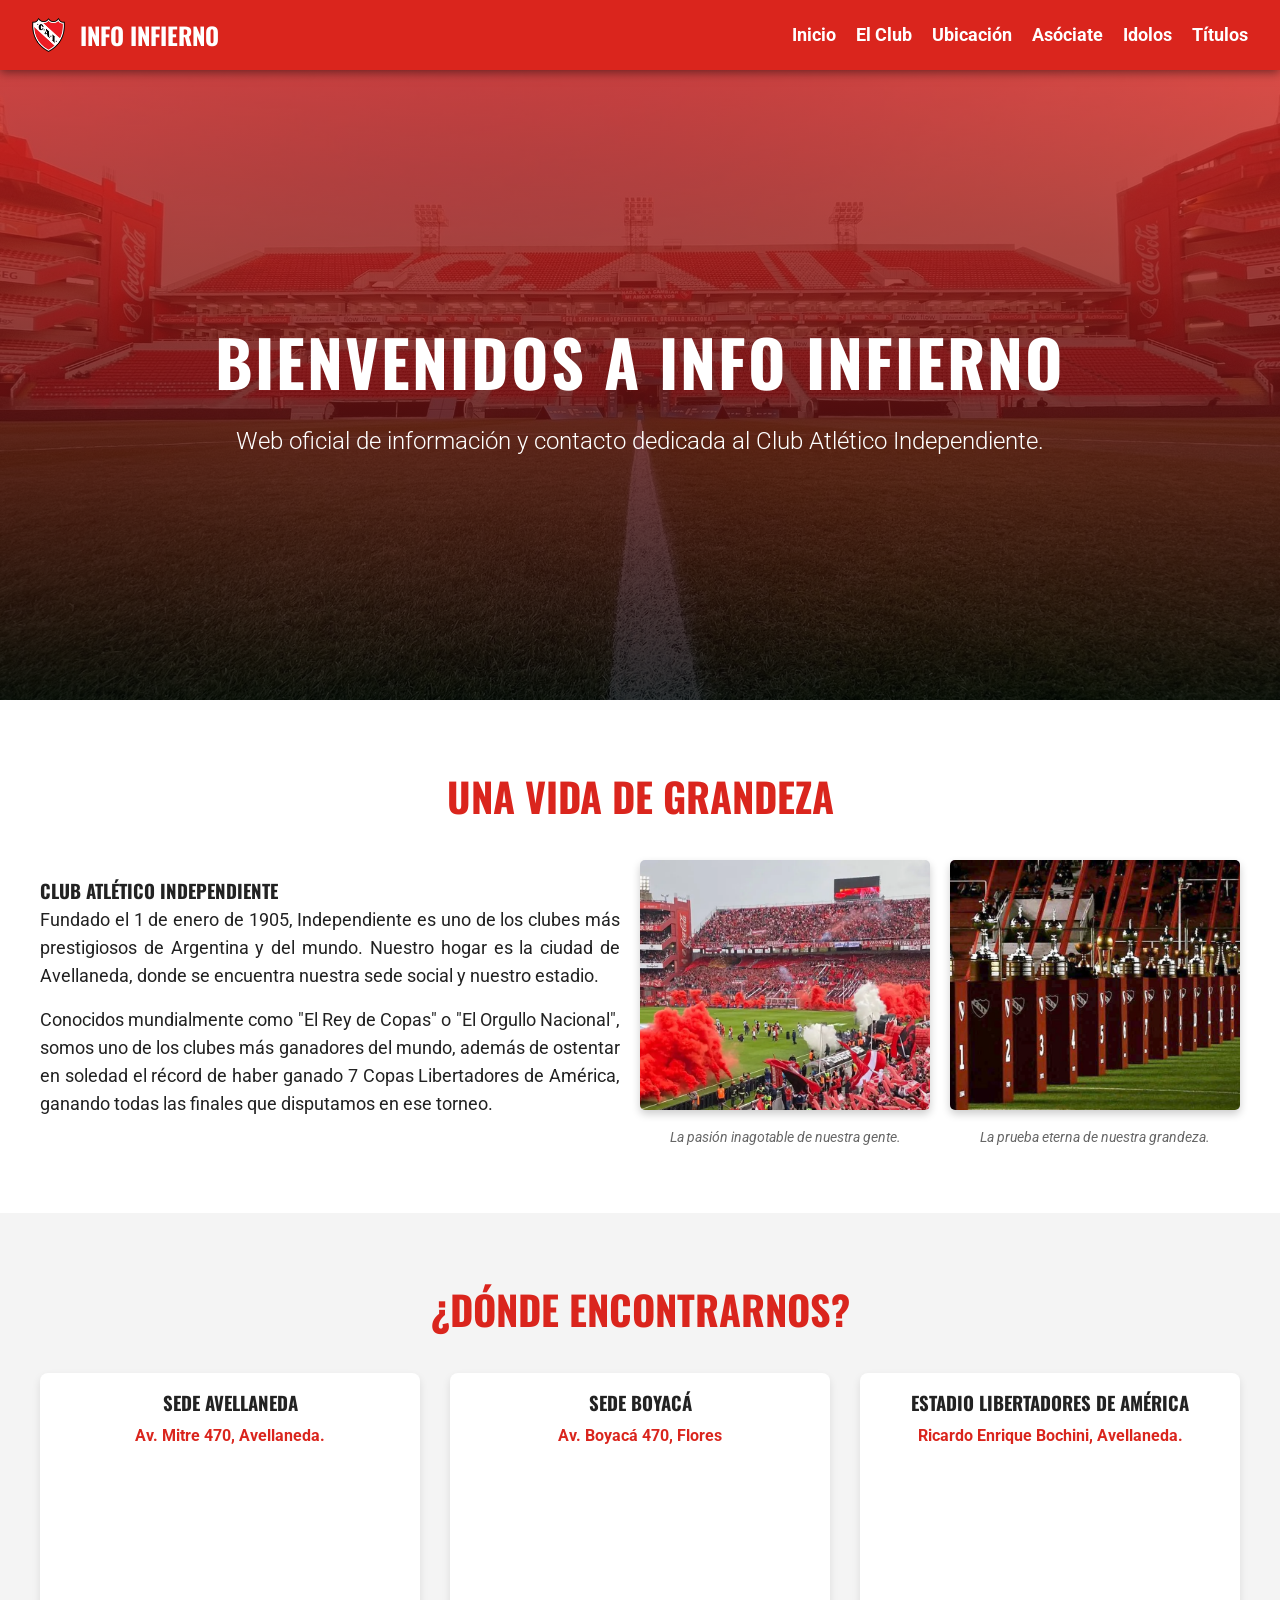
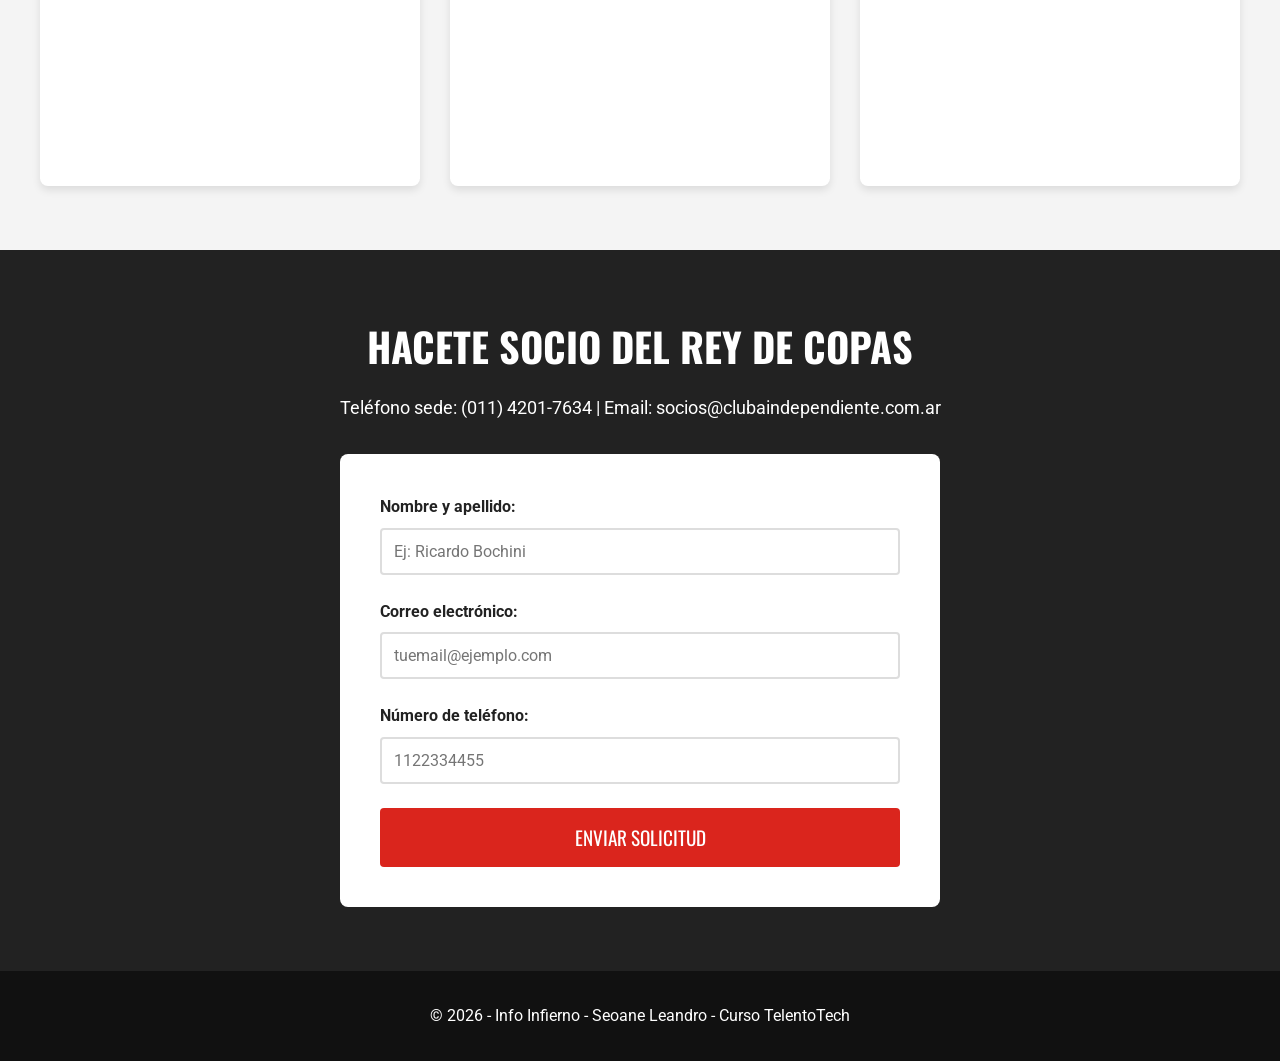
<file: index.html>
<!DOCTYPE html>
<html lang="es">

<head>
    <meta charset="UTF-8">
    <meta name="viewport" content="width=device-width, initial-scale=1.0">
    <link rel="icon" href="img/icon.png" type="image/png" />
    <title>INFO INFIERNO</title>

    <link
        href="https://fonts.googleapis.com/css2?family=Oswald:wght@400;700&family=Roboto:wght@300;400;700&display=swap"
        rel="stylesheet">

    <link rel="stylesheet" href="css/styles.css">
</head>

<body>

    <header>
        <div class="logo-container">
            <img src="img/icon.png" alt="escudo">
            <h2>Info Infierno</h2>
        </div>
        <nav>
            <ul>
                <li><a href="index.html">Inicio</a></li>
                <li><a href="#informacion">El Club</a></li>
                <li><a href="#ubicacion">Ubicación</a></li>
                <li><a href="#asociate">Asóciate</a></li>
                <li><a href="../InfoInfierno/pages/idolos.html">Idolos</a></li>
                <li><a href="../InfoInfierno/pages/titulos.html">Títulos</a></li>
            </ul>
        </nav>
    </header>

    <main>

        <section id="inicio" class="portada-seccion">
            <div class="portada-texto">
                <h1>Bienvenidos a Info Infierno</h1>
                <p>Web oficial de información y contacto dedicada al Club Atlético Independiente.</p>
            </div>
        </section>

        <section id="informacion" class="info-seccion">
            <h2>Una vida de grandeza</h2>
            <div class="grid-info">
                <div class="texto-club">
                    <h3>Club Atlético Independiente</h3>
                    <p>Fundado el 1 de enero de 1905, Independiente es uno de los clubes más prestigiosos de Argentina y
                        del mundo. Nuestro hogar es la ciudad de Avellaneda, donde se encuentra nuestra sede social y
                        nuestro estadio.</p>
                    <p>Conocidos mundialmente como "El Rey de Copas" o "El Orgullo Nacional", somos uno de los clubes
                        más ganadores del mundo, además de ostentar en soledad el récord de
                        haber ganado 7 Copas
                        Libertadores de América, ganando todas las finales que disputamos en ese torneo.</p>
                </div>

                <figure>
                    <img src="img/hinchada.webp" alt="Hinchada en el estadio">
                    <figcaption>La pasión inagotable de nuestra gente.</figcaption>
                </figure>

                <figure>
                    <img src="img/copas.jpg" alt="Copas">
                    <figcaption>La prueba eterna de nuestra grandeza.</figcaption>
                </figure>

            </div>
        </section>

        <section id="ubicacion" class="mapas-seccion">
            <h2>¿Dónde encontrarnos?</h2>
            <div class="flex-mapas">

                <div class="mapa-item">
                    <h3>Sede Avellaneda</h3>
                    <p>Av. Mitre 470, Avellaneda.</p>
                    <iframe
                        src="https://www.google.com/maps/embed?pb=!1m18!1m12!1m3!1d1640.8966475000557!2d-58.3688976722973!3d-34.65992283657621!2m3!1f0!2f0!3f0!3m2!1i1024!2i768!4f13.1!3m3!1m2!1s0x95a33353bb445bc7%3A0x98b912078e4097cb!2sAv.%20Bartolom%C3%A9%20Mitre%20470%2C%20B1870%20Avellaneda%2C%20Provincia%20de%20Buenos%20Aires!5e0!3m2!1ses-419!2sar!4v1791223641606!5m2!1ses-419!2sar"
                        width="100%" height="300" style="border:0;" allowfullscreen="" loading="lazy"
                        referrerpolicy="no-referrer-when-downgrade"></iframe>
                </div>

                <div class="mapa-item">
                    <h3>Sede Boyacá</h3>
                    <p>Av. Boyacá 470, Flores</p>
                    <iframe
                        src="
                        https://www.google.com/maps/embed?pb=!1m18!1m12!1m3!1d26264.220167676704!2d-58.465926621207416!3d-34.62874480973598!2m3!1f0!2f0!3f0!3m2!1i1024!2i768!4f13.1!3m3!1m2!1s0x95bcca204c702b5f%3A0x4e020ec386d434b5!2sSede%20Club%20Atl%C3%A9tico%20Independiente!5e0!3m2!1ses-419!2sar!4v1791224261275!5m2!1ses-419!2sar"
                        width="100%" height="300" style="border:0;" allowfullscreen="" loading="lazy"
                        referrerpolicy="no-referrer-when-downgrade"></iframe>
                </div>

                <div class="mapa-item">
                    <h3>Estadio Libertadores de América</h3>
                    <p>Ricardo Enrique Bochini, Avellaneda.</p>
                    <iframe
                        src="
                        https://www.google.com/maps/embed?pb=!1m18!1m12!1m3!1d3281.3849325026545!2d-58.37359072339597!3d-34.67023316101564!2m3!1f0!2f0!3f0!3m2!1i1024!2i768!4f13.1!3m3!1m2!1s0x95a3334b39d33bdd%3A0xdb9a534cc563fa7!2sEstadio%20Libertadores%20de%20Am%C3%A9rica%20-%20Ricardo%20Enrique%20Bochini!5e0!3m2!1ses-419!2sar!4v1791223793630!5m2!1ses-419!2sar"
                        width="100%" height="300" style="border:0;" allowfullscreen="" loading="lazy"
                        referrerpolicy="no-referrer-when-downgrade"></iframe>
                </div>

            </div>
        </section>

        <section id="asociate" class="contacto-seccion">
            <h2>Hacete socio del Rey de Copas</h2>
            <p class="contacto-info">Teléfono sede: (011) 4201-7634 | Email: socios@clubaindependiente.com.ar</p>

            <form action="https://formspree.io/f/meaeqwwr" method="POST" class="formulario">

                <div class="campo-form">
                    <label for="nombre">Nombre y apellido:</label>
                    <input type="text" id="nombre" name="nombre" required placeholder="Ej: Ricardo Bochini">
                </div>

                <div class="campo-form">
                    <label for="correo">Correo electrónico:</label>
                    <input type="email" id="correo" name="correo" required placeholder="tuemail@ejemplo.com">
                </div>

                <div class="campo-form">
                    <label for="telefono">Número de teléfono:</label>
                    <input type="tel" id="telefono" name="telefono" required placeholder="1122334455">
                </div>

                <button type="submit">Enviar Solicitud</button>
            </form>
        </section>

    </main>

    <footer>
        <p>&copy; 2026 - Info Infierno - Seoane Leandro - Curso TelentoTech</p>
    </footer>

</body>

</html>
</file>
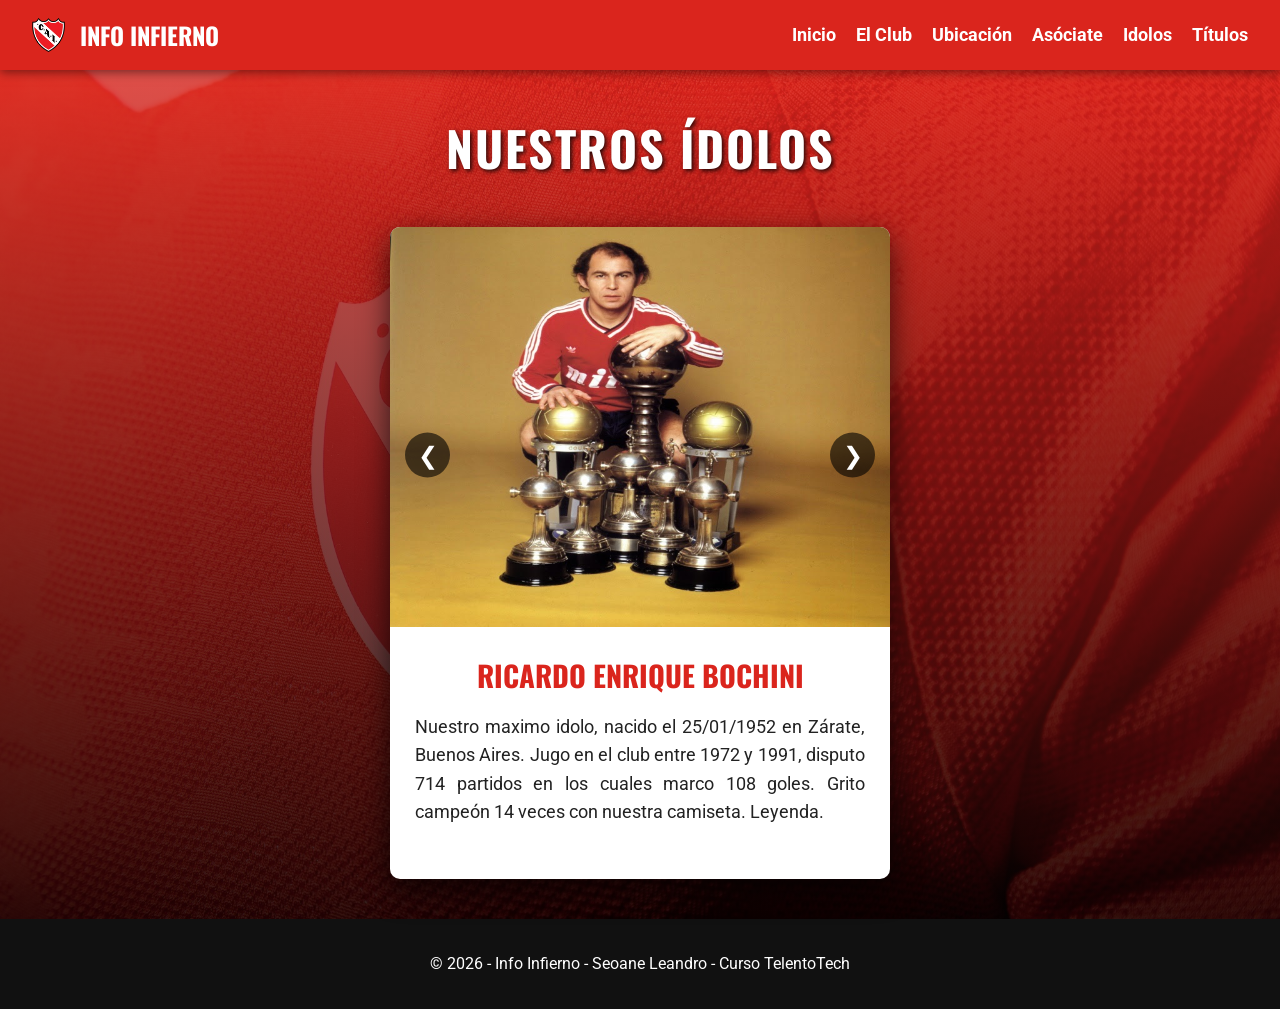
<file: pages/idolos.html>
<!DOCTYPE html>
<html lang="en">

<head>
    <meta charset="UTF-8">
    <meta name="viewport" content="width=device-width, initial-scale=1.0">
    <link rel="icon" href="../img/icon.png" type="image/png" />
    <title>INFO INFIERNO: IDOLOS </title>

    <link
        href="https://fonts.googleapis.com/css2?family=Oswald:wght@400;700&family=Roboto:wght@300;400;700&display=swap"
        rel="stylesheet">

    <link rel="stylesheet" href="../css/styles.css">
</head>

<body>

    <header>
        <div class="logo-container">
            <img src="../img/icon.png" alt="escudo">
            <h2>Info Infierno</h2>
        </div>
        <nav>
            <ul>
                <li><a href="../index.html">Inicio</a></li>
                <li><a href="../index.html#informacion">El Club</a></li>
                <li><a href="../index.html#ubicacion">Ubicación</a></li>
                <li><a href="../index.html#asociate">Asóciate</a></li>
                <li><a href="idolos.html">Idolos</a></li>
                <li><a href="titulos.html">Títulos</a></li>
            </ul>
        </nav>
    </header>

    <main>
        <section class="idolos-seccion">
            <h2>Nuestros Ídolos</h2>

            <div class="carousel">
                <input type="radio" name="slider" id="item-1" checked>
                <input type="radio" name="slider" id="item-2">
                <input type="radio" name="slider" id="item-3">
                <input type="radio" name="slider" id="item-4">
                <input type="radio" name="slider" id="item-5">
                <input type="radio" name="slider" id="item-6">
                <input type="radio" name="slider" id="item-7">
                <input type="radio" name="slider" id="item-8">
                <input type="radio" name="slider" id="item-9">
                <input type="radio" name="slider" id="item-10">

                <div class="cards-container">
                    <div class="card">
                        <img src="../img/idolo1.jpg" alt="Imagen idolo 1">
                        <div class="card-info">
                            <h3>Ricardo Enrique Bochini</h3>
                            <p>Nuestro maximo idolo, nacido el 25/01/1952 en Zárate, Buenos Aires. Jugo en el club entre
                                1972 y 1991, disputo 714 partidos en los cuales marco 108 goles. Grito campeón 14 veces
                                con nuestra camiseta.
                                Leyenda.
                            </p>
                        </div>
                    </div>
                    <div class="card">
                        <img src="../img/idolo2.jpg" alt="Imagen idolo 2">
                        <div class="card-info">
                            <h3>Ricardo Elbio Pavoni</h3>
                            <p>El Chivo nacio en Montevideo, Uruguay el 8/7/1943.
                                Jugo en el club entre 1965 y 1976,
                                disputo 495 partidos y marco 63 goles, muchos de ellos de tiro libre con su potente
                                zurda. Alcanzo la gloria con Independiente en 12 ocasiones.</p>
                        </div>
                    </div>
                    <div class="card">
                        <img src="../img/idolo3.jpg" alt="Imagen idolo 3">
                        <div class="card-info">
                            <h3>Daniel Bertoni</h3>
                            <p>Nacido el 14/03/1955 en Bahia Blanca, supo ser uno de los delanteros mas letales de
                                la historia del Rojo. Disputo 209 partidos, convirtiendo 87 goles entre 1972 y 1977. Fue
                                campeon con nuestra institucion en 8 oportunidades.</p>
                        </div>
                    </div>
                    <div class="card">
                        <img src="../img/icon.png" alt="Imagen idolo 4">
                        <div class="card-info">
                            <h3>Nombre idolo 4</h3>
                            <p>Info idolo 4</p>
                        </div>
                    </div>
                    <div class="card">
                        <img src="../img/icon.png" alt="Imagen idolo 5">
                        <div class="card-info">
                            <h3>Nombre idolo 5</h3>
                            <p>Info idolo 5</p>
                        </div>
                    </div>
                    <div class="card">
                        <img src="../img/icon.png" alt="Imagen idolo 6">
                        <div class="card-info">
                            <h3>Nombre idolo 6</h3>
                            <p>Info idolo 6</p>
                        </div>
                    </div>
                    <div class="card">
                        <img src="../img/icon.png" alt="Imagen idolo 7">
                        <div class="card-info">
                            <h3>Nombre idolo 7</h3>
                            <p>Info idolo 7</p>
                        </div>
                    </div>
                    <div class="card">
                        <img src="../img/icon.png" alt="Imagen idolo 8">
                        <div class="card-info">
                            <h3>Nombre idolo 8</h3>
                            <p>Info idolo 8</p>
                        </div>
                    </div>
                    <div class="card">
                        <img src="../img/icon.png" alt="Imagen idolo 9">
                        <div class="card-info">
                            <h3>Nombre idolo 9</h3>
                            <p>Info idolo 9</p>
                        </div>
                    </div>
                    <div class="card">
                        <img src="../img/icon.png" alt="Imagen idolo 10">
                        <div class="card-info">
                            <h3>Nombre idolo 10</h3>
                            <p>Info idolo 10</p>
                        </div>
                    </div>
                </div>

                <div class="arrows">
                    <label for="item-10" class="arrow prev arrow-1">&#10094;</label>
                    <label for="item-2" class="arrow next arrow-1">&#10095;</label>

                    <label for="item-1" class="arrow prev arrow-2">&#10094;</label>
                    <label for="item-3" class="arrow next arrow-2">&#10095;</label>

                    <label for="item-2" class="arrow prev arrow-3">&#10094;</label>
                    <label for="item-4" class="arrow next arrow-3">&#10095;</label>

                    <label for="item-3" class="arrow prev arrow-4">&#10094;</label>
                    <label for="item-5" class="arrow next arrow-4">&#10095;</label>

                    <label for="item-4" class="arrow prev arrow-5">&#10094;</label>
                    <label for="item-6" class="arrow next arrow-5">&#10095;</label>

                    <label for="item-5" class="arrow prev arrow-6">&#10094;</label>
                    <label for="item-7" class="arrow next arrow-6">&#10095;</label>

                    <label for="item-6" class="arrow prev arrow-7">&#10094;</label>
                    <label for="item-8" class="arrow next arrow-7">&#10095;</label>

                    <label for="item-7" class="arrow prev arrow-8">&#10094;</label>
                    <label for="item-9" class="arrow next arrow-8">&#10095;</label>

                    <label for="item-8" class="arrow prev arrow-9">&#10094;</label>
                    <label for="item-10" class="arrow next arrow-9">&#10095;</label>

                    <label for="item-9" class="arrow prev arrow-10">&#10094;</label>
                    <label for="item-1" class="arrow next arrow-10">&#10095;</label>
                </div>
            </div>
        </section>
    </main>

    <footer>
        <p>&copy; 2026 - Info Infierno - Seoane Leandro - Curso TelentoTech</p>
    </footer>

</body>

</html>
</file>
<file: css/styles.css>
:root {
    --rojo-cai: #da251d;
    --rojo-oscuro: #b31b15;
    --blanco: #ffffff;
    --negro-suave: #222222;
    --gris-fondo: #f4f4f4;
}

* {
    margin: 0;
    padding: 0;
    box-sizing: border-box;
}

body {
    font-family: 'Roboto', sans-serif;
    background-color: var(--gris-fondo);
    color: var(--negro-suave);
    line-height: 1.6;
}

h1,
h2,
h3 {
    font-family: 'Oswald', sans-serif;
    text-transform: uppercase;
}

header {
    background-color: var(--rojo-cai);
    color: var(--blanco);
    position: sticky;
    top: 0;
    z-index: 1000;
    display: flex;
    justify-content: space-between;
    align-items: center;
    padding: 1rem 2rem;
    box-shadow: 0 2px 10px rgba(0, 0, 0, 0.5);
}

nav ul {
    display: flex;
    list-style: none;
    flex-wrap: wrap;
}

nav ul li {
    margin-left: 20px;
}

nav ul li a {
    color: var(--blanco);
    text-decoration: none;
    font-weight: 700;
    font-size: 1.1rem;
    transition: color 0.3s;
}

nav ul li a:hover {
    color: #ffcccc;
}

.logo-container {
    display: flex;
    align-items: center;
    gap: 15px;
}

.logo-container img {
    width: 5%;
    height: 5%;
    object-fit: fill;
}

.portada-seccion {
    background: linear-gradient(rgba(218, 37, 29, 0.8), rgba(0, 0, 0, 0.8)),
        url('../img/lda2.png') center/cover no-repeat;
    height: 70vh;
    display: flex;
    flex-direction: column;
    justify-content: center;
    align-items: center;
    text-align: center;
    color: var(--blanco);
    padding: 20px;
}

.portada-seccion h1 {
    font-size: 4rem;
    margin-bottom: 10px;
    letter-spacing: 2px;
}

.portada-seccion p {
    font-size: 1.5rem;
    font-weight: 300;
}

.info-seccion {
    padding: 4rem 2rem;
    background-color: var(--blanco);
}

.info-seccion h2 {
    text-align: center;
    font-size: 2.5rem;
    margin-bottom: 2rem;
    color: var(--rojo-cai);
}

.grid-info {
    display: grid;
    grid-template-columns: 2fr 1fr 1fr;
    gap: 20px;
    max-width: 1200px;
    margin: 0 auto;
    align-items: center;
}

.texto-club p {
    margin-bottom: 15px;
    font-size: 1.1rem;
    text-align: justify;
}

figure img {
    width: 100%;
    height: 250px;
    object-fit: cover;
    border-radius: 5px;
    box-shadow: 0 4px 8px rgba(0, 0, 0, 0.2);
}

figcaption {
    text-align: center;
    font-size: 0.9rem;
    color: #666;
    margin-top: 8px;
    font-style: italic;
}

.mapas-seccion {
    padding: 4rem 2rem;
    text-align: center;
}

.mapas-seccion h2 {
    font-size: 2.5rem;
    margin-bottom: 2rem;
    color: var(--rojo-cai);
}

.flex-mapas {
    display: flex;
    justify-content: center;
    gap: 30px;
    max-width: 1200px;
    margin: 0 auto;
}

.mapa-item {
    flex: 1;
    background-color: var(--blanco);
    padding: 15px;
    border-radius: 8px;
    box-shadow: 0 4px 8px rgba(0, 0, 0, 0.1);
}

.mapa-item h3 {
    margin-bottom: 5px;
    color: var(--negro-suave);
}

.mapa-item p {
    margin-bottom: 15px;
    font-weight: bold;
    color: var(--rojo-cai);
}

.contacto-seccion {
    background-color: var(--negro-suave);
    color: var(--blanco);
    padding: 4rem 2rem;
}

.contacto-seccion h2 {
    text-align: center;
    font-size: 2.5rem;
    margin-bottom: 1rem;
}

.contacto-info {
    text-align: center;
    margin-bottom: 2rem;
    font-size: 1.1rem;
}

.formulario {
    display: flex;
    flex-direction: column;
    max-width: 600px;
    margin: 0 auto;
    background: var(--blanco);
    color: var(--negro-suave);
    padding: 2.5rem;
    border-radius: 8px;
}

.campo-form {
    display: flex;
    flex-direction: column;
    margin-bottom: 1.5rem;
}

.campo-form label {
    margin-bottom: 8px;
    font-weight: 700;
}

.campo-form input,
.campo-form textarea {
    padding: 12px;
    border: 2px solid #ddd;
    border-radius: 4px;
    font-family: 'Roboto', sans-serif;
    font-size: 1rem;
}

.campo-form input:focus,
.campo-form textarea:focus {
    outline: none;
    border-color: var(--rojo-cai);
}

button {
    background-color: var(--rojo-cai);
    color: var(--blanco);
    border: none;
    padding: 15px;
    font-size: 1.2rem;
    font-family: 'Oswald', sans-serif;
    text-transform: uppercase;
    border-radius: 4px;
    cursor: pointer;
    transition: background-color 0.3s;
}

button:hover {
    background-color: var(--rojo-oscuro);
}

footer {
    text-align: center;
    padding: 2rem;
    background-color: #111;
    color: var(--blanco);
}

.idolos-seccion {
    background: linear-gradient(rgba(218, 37, 29, 0.8), rgba(0, 0, 0, 0.8)), url('../img/camiseta.jpg') center/cover no-repeat;
    min-height: 90vh;
    display: flex;
    flex-direction: column;
    align-items: center;
    justify-content: center;
    padding: 40px 20px;
}

.idolos-seccion h2 {
    color: var(--blanco);
    font-size: 3rem;
    margin-bottom: 40px;
    letter-spacing: 2px;
    text-shadow: 2px 2px 4px rgba(0, 0, 0, 0.8);
    text-align: center;
}

.carousel {
    position: relative;
    width: 100%;
    max-width: 500px;
    overflow: hidden;
    border-radius: 10px;
    box-shadow: 0 10px 30px rgba(0, 0, 0, 0.7);
    background: var(--blanco);
}

.carousel input[type="radio"] {
    display: none;
}

.cards-container {
    display: flex;
    width: 1000%;
    transition: transform 0.6s ease-in-out;
}

.card {
    width: 10%;
    display: flex;
    flex-direction: column;
}

.card img {
    width: 100%;
    height: 400px;
    object-fit: fill;
}

.card-info {
    padding: 25px;
    text-align: center;
    background: var(--blanco);
    color: var(--negro-suave);
    min-height: 200px;
}

.card-info h3 {
    color: var(--rojo-cai);
    font-size: 1.8rem;
    margin-bottom: 15px;
}

.card-info p {
    font-size: 1.1rem;
    text-align: justify;
}

.arrows .arrow {
    position: absolute;
    top: 35%;
    transform: translateY(-50%);
    background: rgba(0, 0, 0, 0.6);
    color: var(--blanco);
    width: 45px;
    height: 45px;
    display: none;
    align-items: center;
    justify-content: center;
    border-radius: 50%;
    cursor: pointer;
    font-size: 1.5rem;
    transition: background 0.3s;
    z-index: 10;
}

.arrows .arrow:hover {
    background: var(--rojo-cai);
}

.arrows .prev {
    left: 15px;
}

.arrows .next {
    right: 15px;
}


#item-2:checked~.cards-container {
    transform: translateX(-10%);
}

#item-3:checked~.cards-container {
    transform: translateX(-20%);
}

#item-4:checked~.cards-container {
    transform: translateX(-30%);
}

#item-5:checked~.cards-container {
    transform: translateX(-40%);
}

#item-6:checked~.cards-container {
    transform: translateX(-50%);
}

#item-7:checked~.cards-container {
    transform: translateX(-60%);
}

#item-8:checked~.cards-container {
    transform: translateX(-70%);
}

#item-9:checked~.cards-container {
    transform: translateX(-80%);
}

#item-10:checked~.cards-container {
    transform: translateX(-90%);
}

#item-1:checked~.arrows .arrow-1 {
    display: flex;
}

#item-2:checked~.arrows .arrow-2 {
    display: flex;
}

#item-3:checked~.arrows .arrow-3 {
    display: flex;
}

#item-4:checked~.arrows .arrow-4 {
    display: flex;
}

#item-5:checked~.arrows .arrow-5 {
    display: flex;
}

#item-6:checked~.arrows .arrow-6 {
    display: flex;
}

#item-7:checked~.arrows .arrow-7 {
    display: flex;
}

#item-8:checked~.arrows .arrow-8 {
    display: flex;
}

#item-9:checked~.arrows .arrow-9 {
    display: flex;
}

#item-10:checked~.arrows .arrow-10 {
    display: flex;
}


@media (max-width: 900px) {
    .grid-info {
        grid-template-columns: 1fr;
    }

    .flex-mapas {
        flex-direction: column;
    }
}

@media (max-width: 768px) {
    header {
        flex-direction: column;
        text-align: center;
    }

    nav ul {
        margin-top: 15px;
        justify-content: center;
    }

    nav ul li {
        margin: 5px 10px;
    }

    .portada-seccion h1 {
        font-size: 2.5rem;
    }
}

@media (max-width: 600px) {
    .idolos-seccion h2 {
        font-size: 2.2rem;
    }

    .card img {
        height: 280px;
    }

    .card-info {
        padding: 20px;
        min-height: auto;
    }

    .arrows .arrow {
        top: 30%;
        width: 35px;
        height: 35px;
        font-size: 1.2rem;
    }
}
</file>
